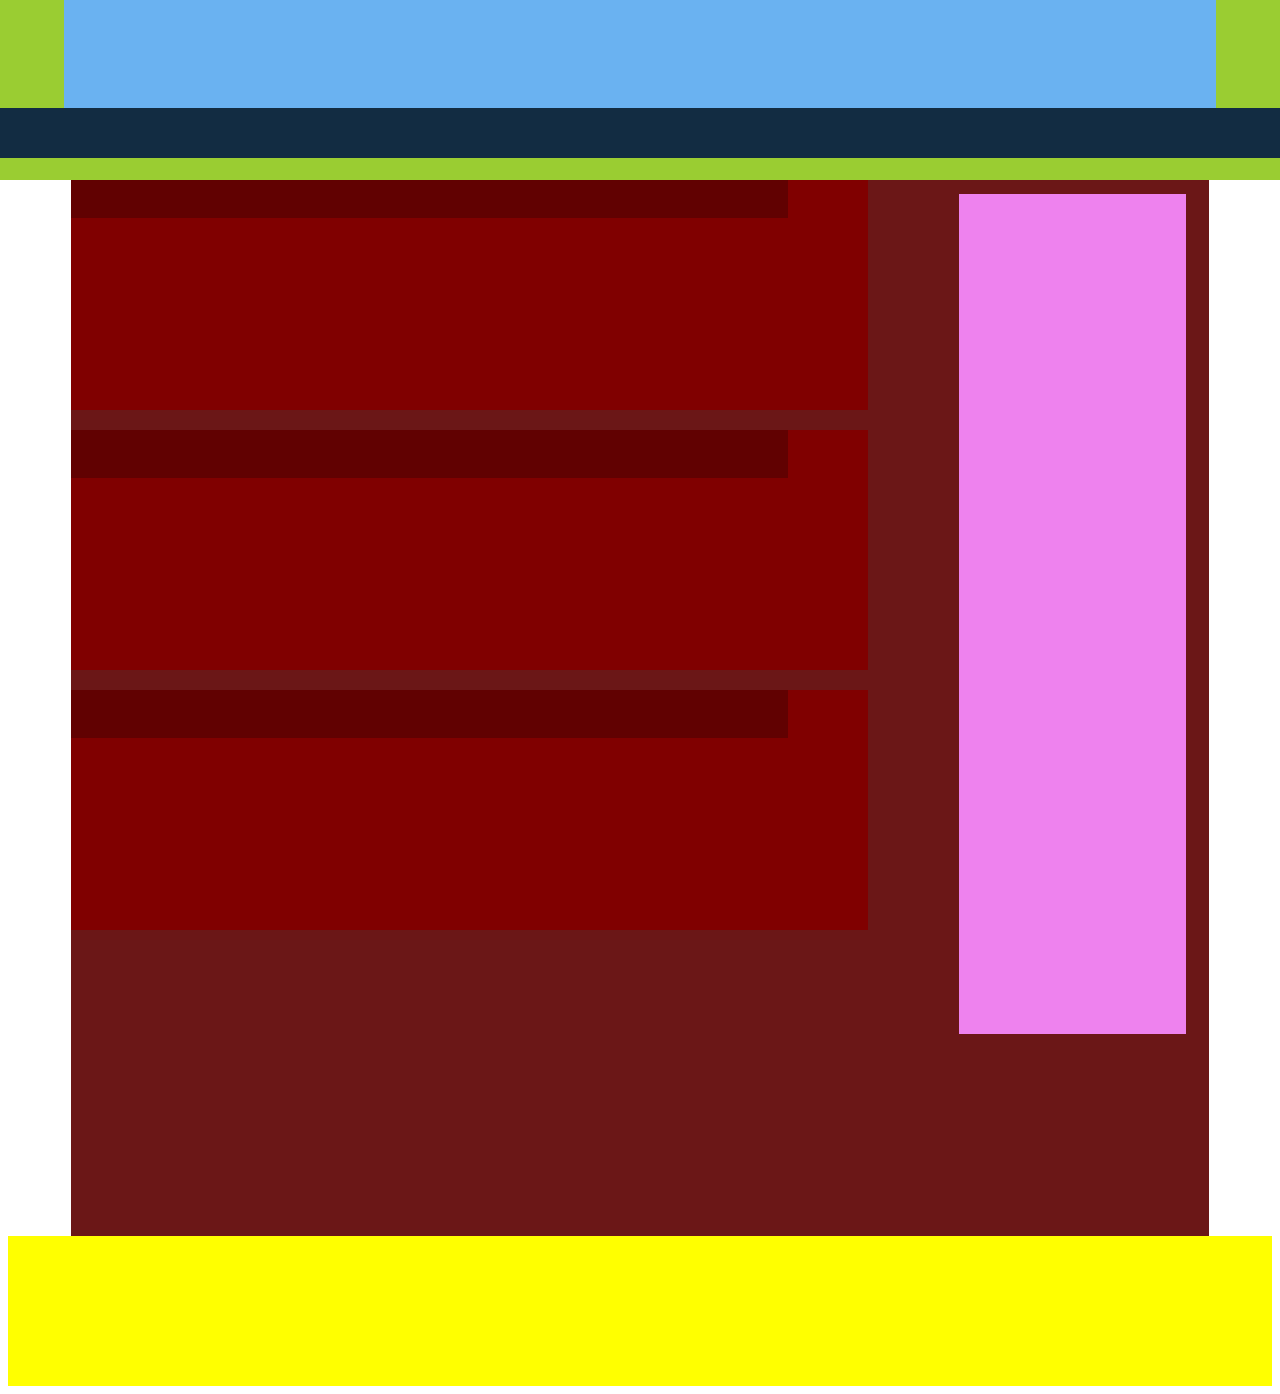
<file: Blocos/index.html>
<!DOCTYPE html>
<html lang="en">
<head>
    <meta charset="UTF-8">
    <title>Document</title>
    <link rel="stylesheet" href="style.css">
</head>

<body>
    <header>
      <h1></h1>
      <nav>
        <ul id="navegacao">
        </ul>
      </nav>
    </header>
    <main>
      <section>
        <h2></h2>
        <article></article>
      </section>
      <section>
        <h2></h2>
        <article></article>
      </section>
      <section>
        <h2></h2>
        <article></article>
      </section>
      <aside>
        <ol></ol>
      </aside>
    </main>
    <footer>
      <article></article>
      <nav>
        <ul></ul>
      </nav>
    </footer>
    
</body>
</html>
</file>
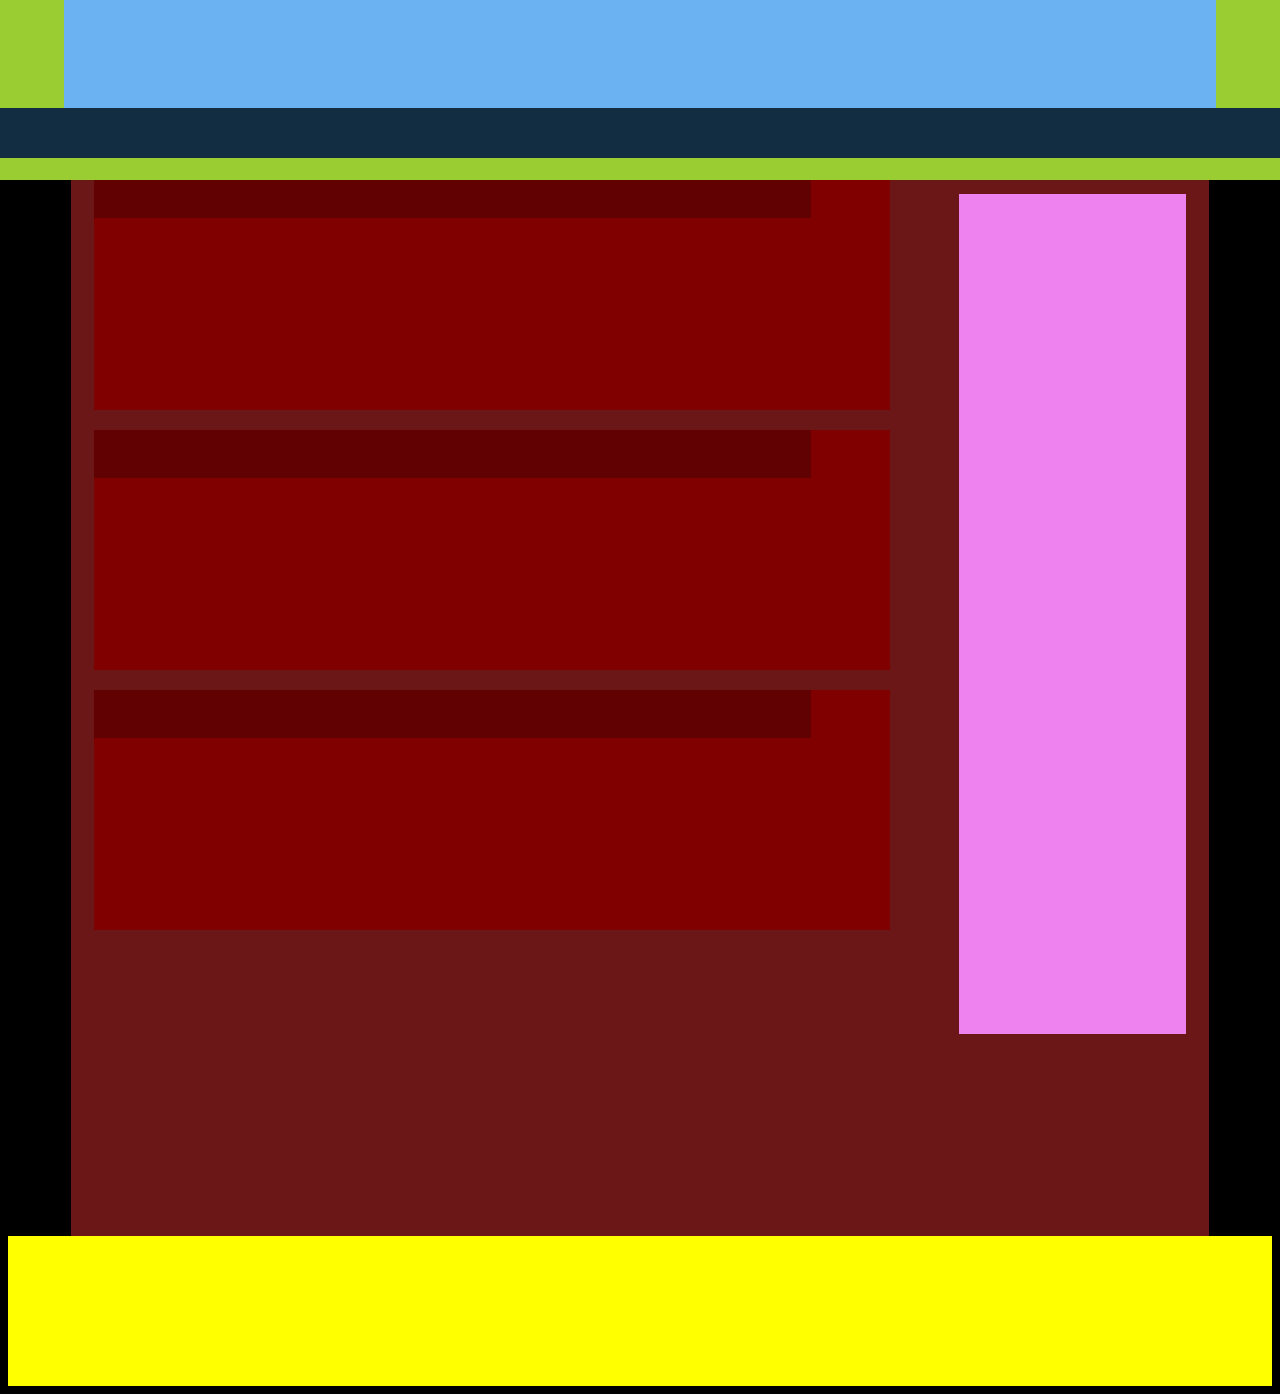
<file: Blocos/Layout-01.html>
<!DOCTYPE html>
<html lang="en">
<head>
    <meta charset="UTF-8">
    <title>Layout 01</title>
    <link rel="stylesheet" href="Layout-style01.css">
</head>

<body>
    <header>
      <h1></h1>
      <nav>
        <ul id="navegacao">
        </ul>
      </nav>
    </header>
    <main>
      <section>
        <h2></h2>
        <article></article>
      </section>
      <section>
        <h2></h2>
        <article></article>
      </section>
      <section>
        <h2></h2>
        <article></article>
      </section>
      <aside>
        <ol></ol>
      </aside>
    </main>
    <footer>
      <article></article>
      <nav>
        <ul></ul>
      </nav>
    </footer>
</body>
</html>
</file>
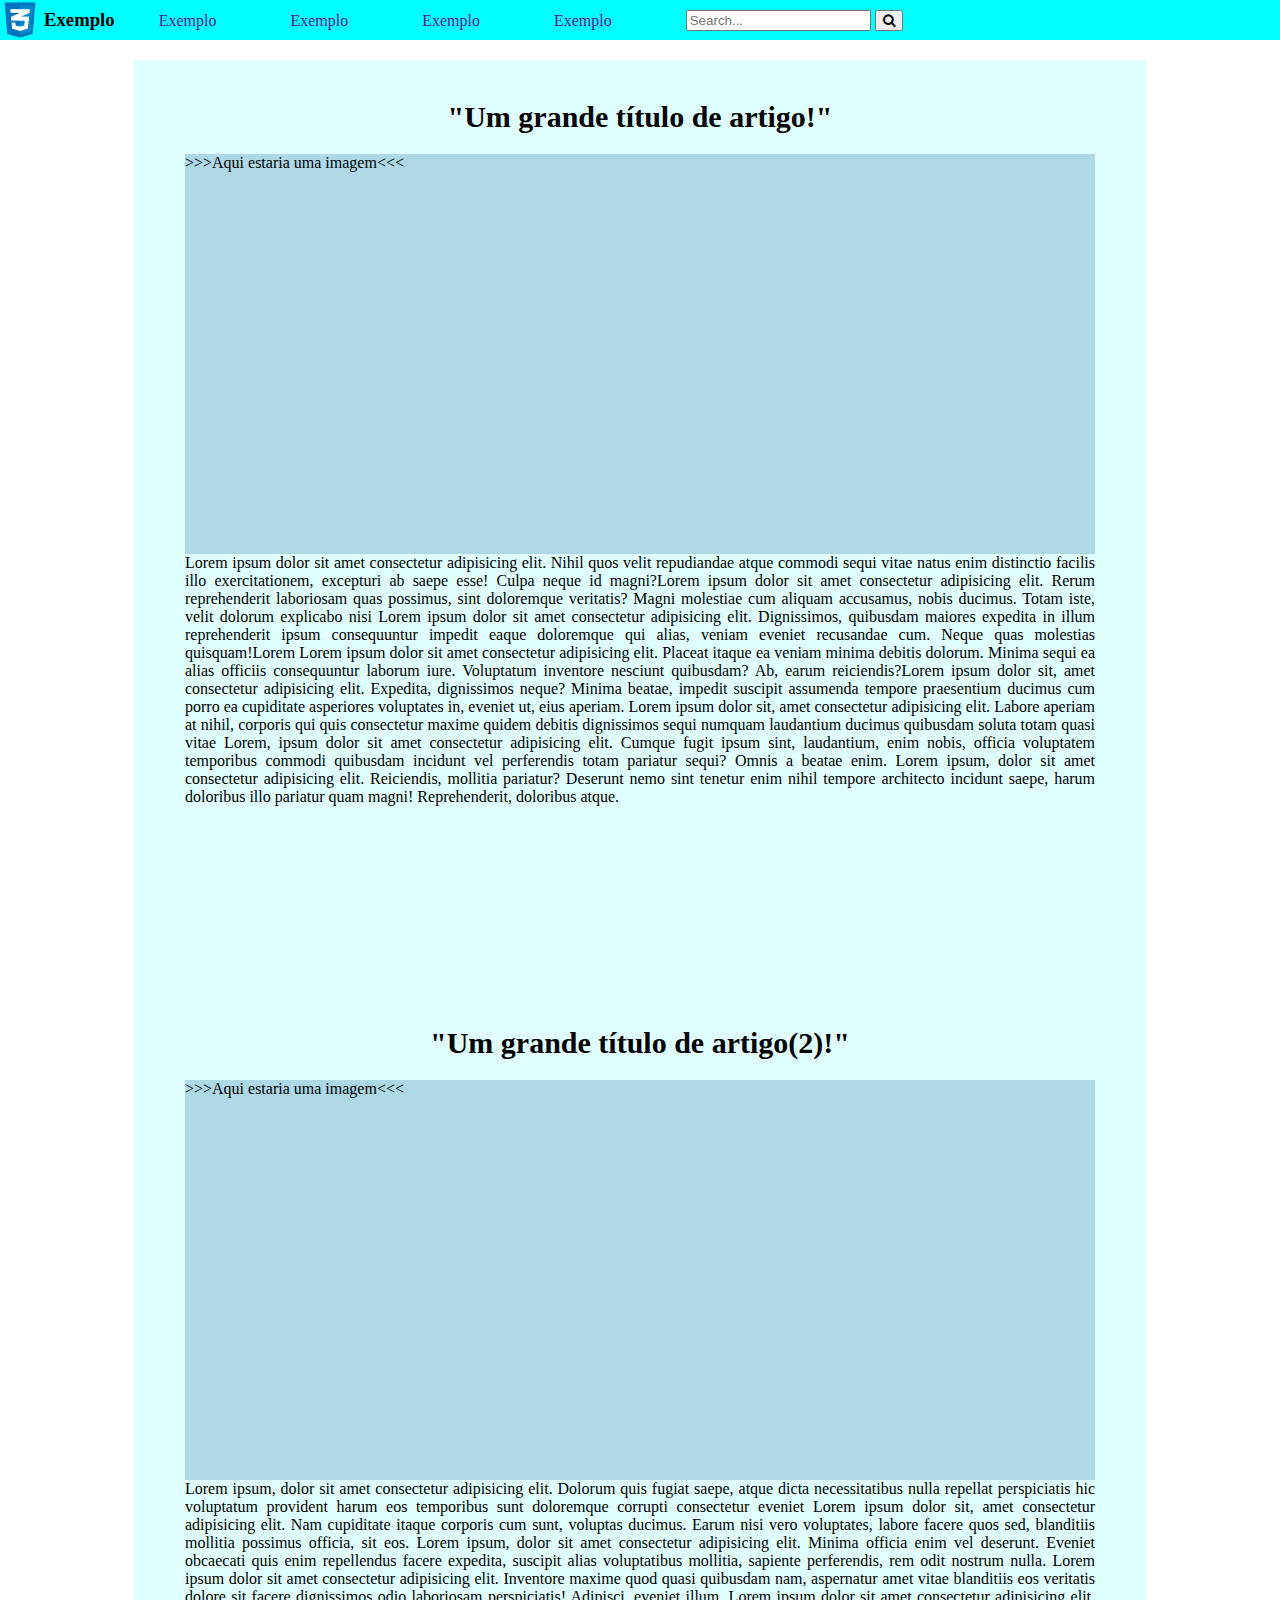
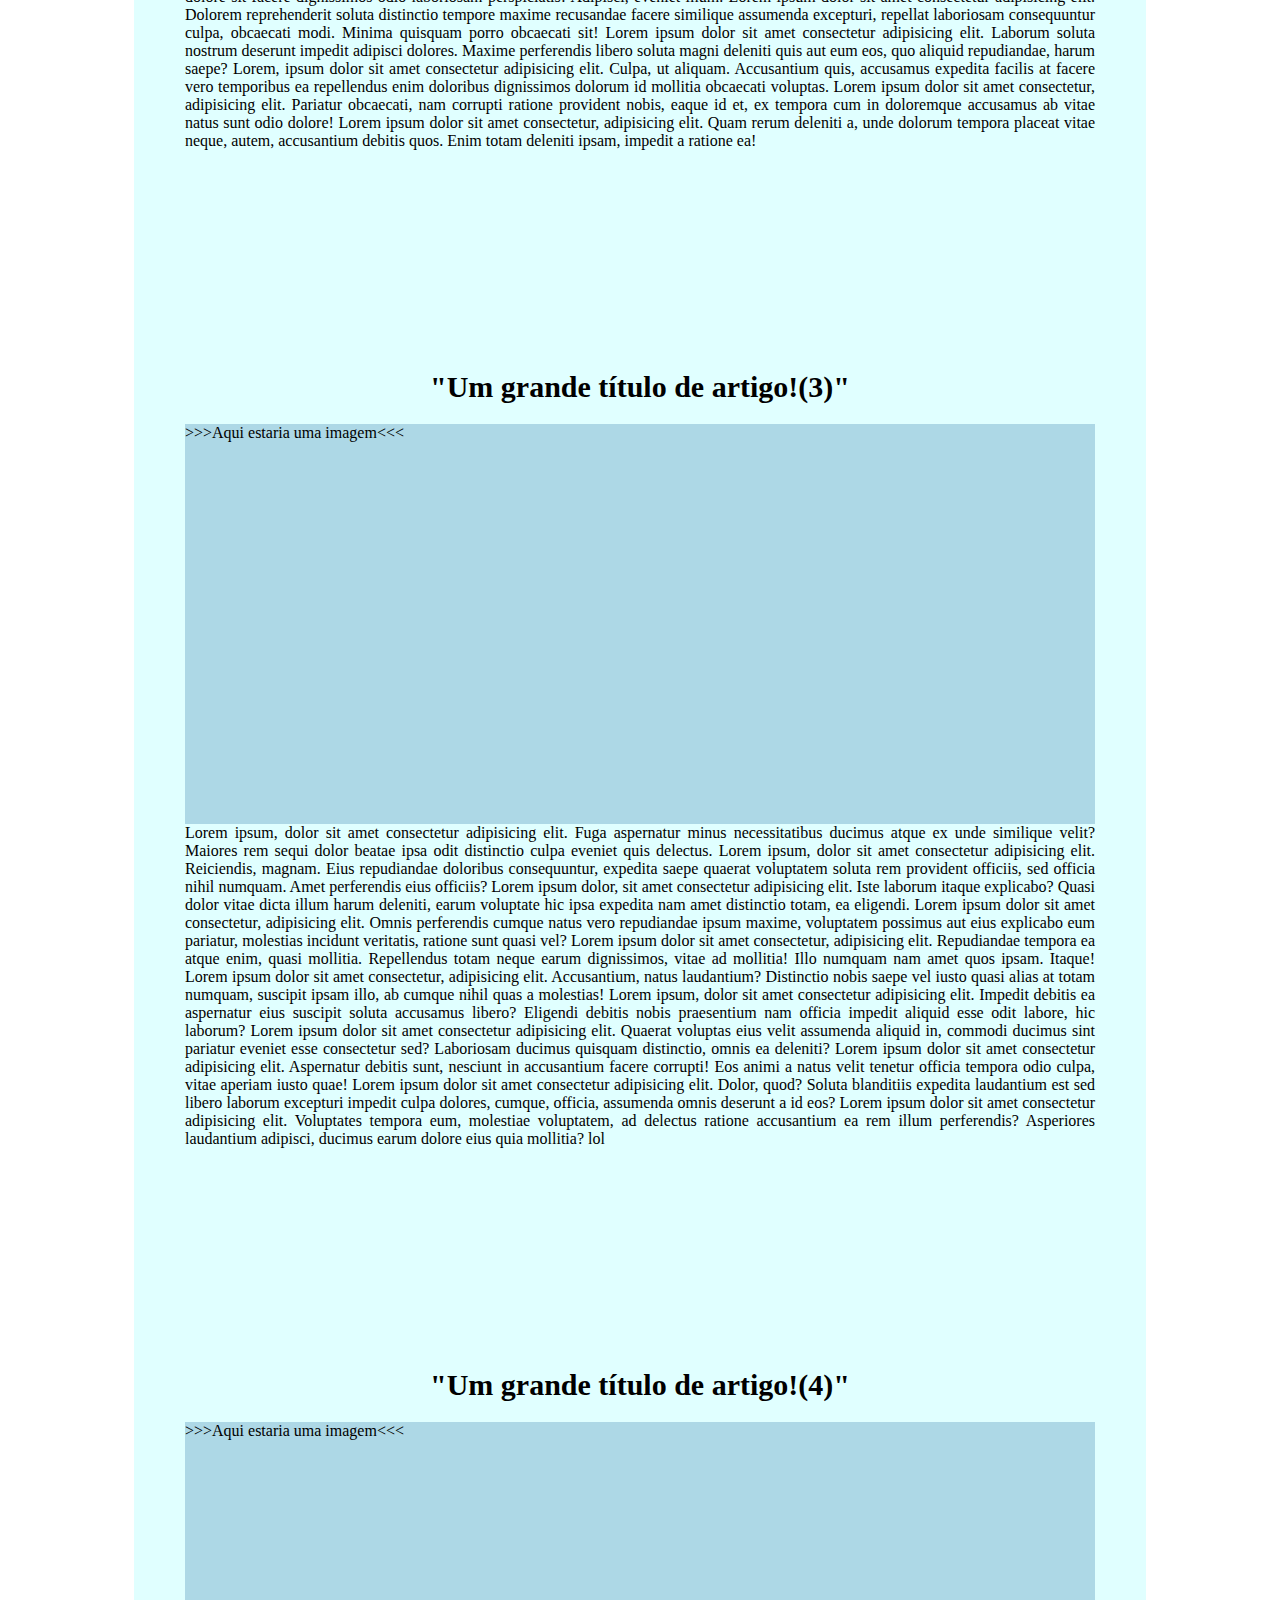
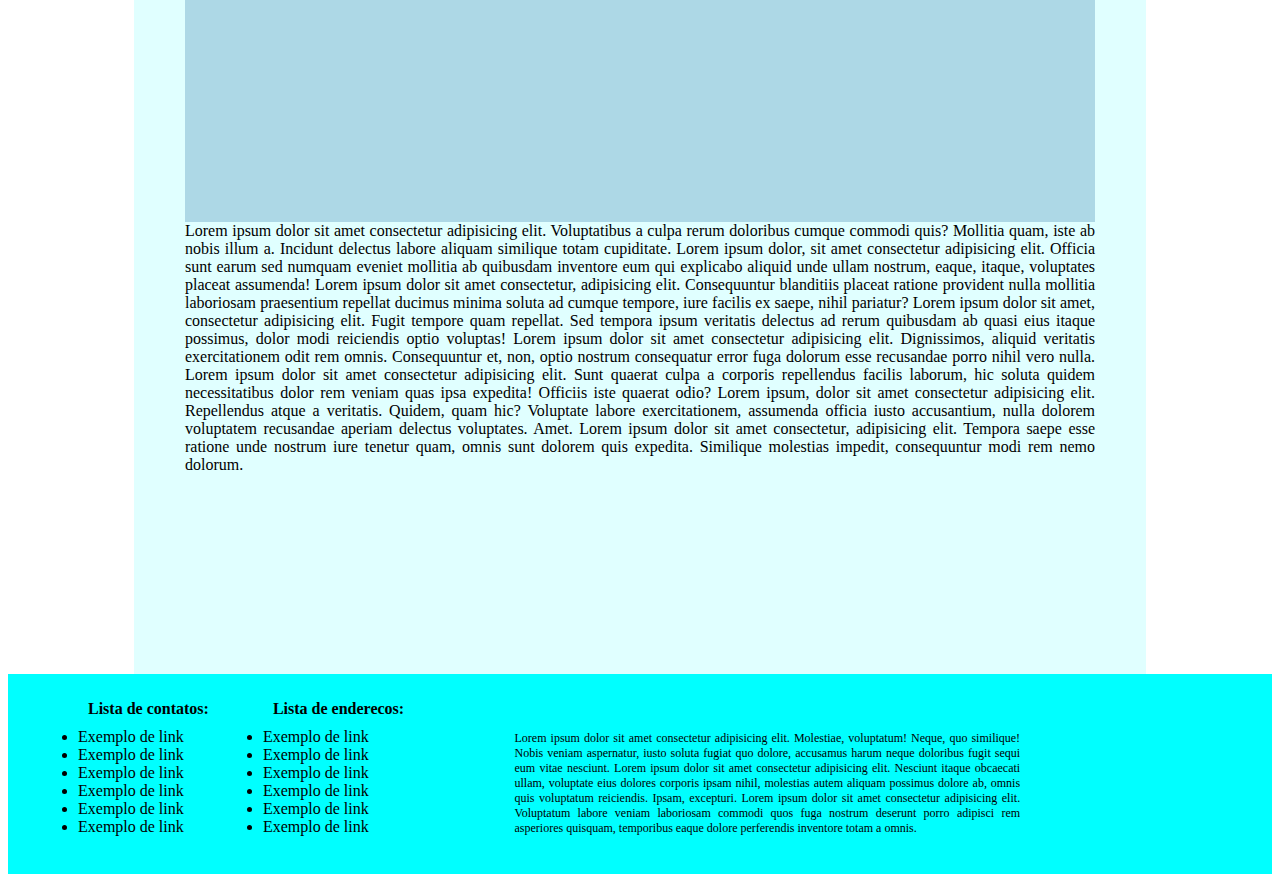
<file: Blocos/Layout-02.html>
<!DOCTYPE html>
<html lang="en">
<head>
    <meta charset="UTF-8">
    <link rel="stylesheet" href="Layout-style02.css">
    <title>Layout 02</title>
    <link rel="stylesheet" href="https://cdnjs.cloudflare.com/ajax/libs/font-awesome/4.7.0/css/font-awesome.min.css">
</head>
<body>
    <header>
        <nav>
            <img class="nav nav-img" src="./Imagens/Css-logo.png" alt="Logotipo do Css">
            <h3 class="nav">Exemplo</h3>
            <ul class="nav">
                <li class="nav"><a href="">Exemplo</a></li>
                <li class="nav"><a href="">Exemplo</a></li>
                <li class="nav"><a href="">Exemplo</a></li>
                <li class="nav"><a href="">Exemplo</a></li>
            </ul>
            <form class="nav" action="Javascript_entra_aqui!" target="_blank">
                <input type="text" placeholder="Search..." name="search">
                <button type="submit"><i class="fa fa-search"></i></button>
                <!-- class="fa fa-search" se refere ao icone retirado do link cloudflare -->
              </form>

        </nav>
    </header>
    <main>
        <section>
            <h1>"Um grande título de artigo!"</h1>
            <div id="imagem"> >>>Aqui estaria uma imagem<<< </div>
            <p>Lorem ipsum dolor sit amet consectetur adipisicing elit. Nihil quos velit repudiandae atque commodi sequi vitae natus enim distinctio facilis illo exercitationem, excepturi ab saepe esse! Culpa neque id magni?Lorem ipsum dolor sit amet consectetur adipisicing elit. Rerum reprehenderit laboriosam quas possimus, sint doloremque veritatis? Magni molestiae cum aliquam accusamus, nobis ducimus. Totam iste, velit dolorum explicabo nisi Lorem ipsum dolor sit amet consectetur adipisicing elit. Dignissimos, quibusdam maiores expedita in illum reprehenderit ipsum consequuntur impedit eaque doloremque qui alias, veniam eveniet recusandae cum. Neque quas molestias quisquam!Lorem Lorem ipsum dolor sit amet consectetur adipisicing elit. Placeat itaque ea veniam minima debitis dolorum. Minima sequi ea alias officiis consequuntur laborum iure. Voluptatum inventore nesciunt quibusdam? Ab, earum reiciendis?Lorem ipsum dolor sit, amet consectetur adipisicing elit. Expedita, dignissimos neque? Minima beatae, impedit suscipit assumenda tempore praesentium ducimus cum porro ea cupiditate asperiores voluptates in, eveniet ut, eius aperiam. Lorem ipsum dolor sit, amet consectetur adipisicing elit. Labore aperiam at nihil, corporis qui quis consectetur maxime quidem debitis dignissimos sequi numquam laudantium ducimus quibusdam soluta totam quasi vitae Lorem, ipsum dolor sit amet consectetur adipisicing elit. Cumque fugit ipsum sint, laudantium, enim nobis, officia voluptatem temporibus commodi quibusdam incidunt vel perferendis totam pariatur sequi? Omnis a beatae enim. Lorem ipsum, dolor sit amet consectetur adipisicing elit. Reiciendis, mollitia pariatur? Deserunt nemo sint tenetur enim nihil tempore architecto incidunt saepe, harum doloribus illo pariatur quam magni! Reprehenderit, doloribus atque.
            </p>
        </section>
        <section>
            <h1>"Um grande título de artigo(2)!"</h1>
            <div id="imagem"> >>>Aqui estaria uma imagem<<< </div>
            <p>Lorem ipsum, dolor sit amet consectetur adipisicing elit. Dolorum quis fugiat saepe, atque dicta necessitatibus nulla repellat perspiciatis hic voluptatum provident harum eos temporibus sunt doloremque corrupti consectetur eveniet Lorem ipsum dolor sit, amet consectetur adipisicing elit. Nam cupiditate itaque corporis cum sunt, voluptas ducimus. Earum nisi vero voluptates, labore facere quos sed, blanditiis mollitia possimus officia, sit eos. Lorem ipsum, dolor sit amet consectetur adipisicing elit. Minima officia enim vel deserunt. Eveniet obcaecati quis enim repellendus facere expedita, suscipit alias voluptatibus mollitia, sapiente perferendis, rem odit nostrum nulla. Lorem ipsum dolor sit amet consectetur adipisicing elit. Inventore maxime quod quasi quibusdam nam, aspernatur amet vitae blanditiis eos veritatis dolore sit facere dignissimos odio laboriosam perspiciatis! Adipisci, eveniet illum. Lorem ipsum dolor sit amet consectetur adipisicing elit. Dolorem reprehenderit soluta distinctio tempore maxime recusandae facere similique assumenda excepturi, repellat laboriosam consequuntur culpa, obcaecati modi. Minima quisquam porro obcaecati sit! Lorem ipsum dolor sit amet consectetur adipisicing elit. Laborum soluta nostrum deserunt impedit adipisci dolores. Maxime perferendis libero soluta magni deleniti quis aut eum eos, quo aliquid repudiandae, harum saepe? Lorem, ipsum dolor sit amet consectetur adipisicing elit. Culpa, ut aliquam. Accusantium quis, accusamus expedita facilis at facere vero temporibus ea repellendus enim doloribus dignissimos dolorum id mollitia obcaecati voluptas. Lorem ipsum dolor sit amet consectetur, adipisicing elit. Pariatur obcaecati, nam corrupti ratione provident nobis, eaque id et, ex tempora cum in doloremque accusamus ab vitae natus sunt odio dolore! Lorem ipsum dolor sit amet consectetur, adipisicing elit. Quam rerum deleniti a, unde dolorum tempora placeat vitae neque, autem, accusantium debitis quos. Enim totam deleniti ipsam, impedit a ratione ea!
            </p>
        </section>
        <section>
            <h1>"Um grande título de artigo!(3)"</h1>
            <div id="imagem"> >>>Aqui estaria uma imagem<<< </div>
            <p>Lorem ipsum, dolor sit amet consectetur adipisicing elit. Fuga aspernatur minus necessitatibus ducimus atque ex unde similique velit? Maiores rem sequi dolor beatae ipsa odit distinctio culpa eveniet quis delectus. Lorem ipsum, dolor sit amet consectetur adipisicing elit. Reiciendis, magnam. Eius repudiandae doloribus consequuntur, expedita saepe quaerat voluptatem soluta rem provident officiis, sed officia nihil numquam. Amet perferendis eius officiis? Lorem ipsum dolor, sit amet consectetur adipisicing elit. Iste laborum itaque explicabo? Quasi dolor vitae dicta illum harum deleniti, earum voluptate hic ipsa expedita nam amet distinctio totam, ea eligendi. Lorem ipsum dolor sit amet consectetur, adipisicing elit. Omnis perferendis cumque natus vero repudiandae ipsum maxime, voluptatem possimus aut eius explicabo eum pariatur, molestias incidunt veritatis, ratione sunt quasi vel? Lorem ipsum dolor sit amet consectetur, adipisicing elit. Repudiandae tempora ea atque enim, quasi mollitia. Repellendus totam neque earum dignissimos, vitae ad mollitia! Illo numquam nam amet quos ipsam. Itaque! Lorem ipsum dolor sit amet consectetur, adipisicing elit. Accusantium, natus laudantium? Distinctio nobis saepe vel iusto quasi alias at totam numquam, suscipit ipsam illo, ab cumque nihil quas a molestias! Lorem ipsum, dolor sit amet consectetur adipisicing elit. Impedit debitis ea aspernatur eius suscipit soluta accusamus libero? Eligendi debitis nobis praesentium nam officia impedit aliquid esse odit labore, hic laborum? Lorem ipsum dolor sit amet consectetur adipisicing elit. Quaerat voluptas eius velit assumenda aliquid in, commodi ducimus sint pariatur eveniet esse consectetur sed? Laboriosam ducimus quisquam distinctio, omnis ea deleniti? Lorem ipsum dolor sit amet consectetur adipisicing elit. Aspernatur debitis sunt, nesciunt in accusantium facere corrupti! Eos animi a natus velit tenetur officia tempora odio culpa, vitae aperiam iusto quae! Lorem ipsum dolor sit amet consectetur adipisicing elit. Dolor, quod? Soluta blanditiis expedita laudantium est sed libero laborum excepturi impedit culpa dolores, cumque, officia, assumenda omnis deserunt a id eos? Lorem ipsum dolor sit amet consectetur adipisicing elit. Voluptates tempora eum, molestiae voluptatem, ad delectus ratione accusantium ea rem illum perferendis? Asperiores laudantium adipisci, ducimus earum dolore eius quia mollitia? lol
            </p>
        </section>
        <section>
            <h1>"Um grande título de artigo!(4)"</h1>
            <div id="imagem"> >>>Aqui estaria uma imagem<<< </div>
            <p>Lorem ipsum dolor sit amet consectetur adipisicing elit. Voluptatibus a culpa rerum doloribus cumque commodi quis? Mollitia quam, iste ab nobis illum a. Incidunt delectus labore aliquam similique totam cupiditate. Lorem ipsum dolor, sit amet consectetur adipisicing elit. Officia sunt earum sed numquam eveniet mollitia ab quibusdam inventore eum qui explicabo aliquid unde ullam nostrum, eaque, itaque, voluptates placeat assumenda! Lorem ipsum dolor sit amet consectetur, adipisicing elit. Consequuntur blanditiis placeat ratione provident nulla mollitia laboriosam praesentium repellat ducimus minima soluta ad cumque tempore, iure facilis ex saepe, nihil pariatur? Lorem ipsum dolor sit amet, consectetur adipisicing elit. Fugit tempore quam repellat. Sed tempora ipsum veritatis delectus ad rerum quibusdam ab quasi eius itaque possimus, dolor modi reiciendis optio voluptas! Lorem ipsum dolor sit amet consectetur adipisicing elit. Dignissimos, aliquid veritatis exercitationem odit rem omnis. Consequuntur et, non, optio nostrum consequatur error fuga dolorum esse recusandae porro nihil vero nulla. Lorem ipsum dolor sit amet consectetur adipisicing elit. Sunt quaerat culpa a corporis repellendus facilis laborum, hic soluta quidem necessitatibus dolor rem veniam quas ipsa expedita! Officiis iste quaerat odio? Lorem ipsum, dolor sit amet consectetur adipisicing elit. Repellendus atque a veritatis. Quidem, quam hic? Voluptate labore exercitationem, assumenda officia iusto accusantium, nulla dolorem voluptatem recusandae aperiam delectus voluptates. Amet. Lorem ipsum dolor sit amet consectetur, adipisicing elit. Tempora saepe esse ratione unde nostrum iure tenetur quam, omnis sunt dolorem quis expedita. Similique molestias impedit, consequuntur modi rem nemo dolorum. </p>
        </section>
        
    </main>
    <footer>  
        <ul class="contato"> 
            <h4 class="listas">Lista de contatos:</h4>
            <li class="">Exemplo de link</li>
            <li class="">Exemplo de link</li>
            <li class="">Exemplo de link</li>
            <li class="">Exemplo de link</li>          
            <li class="">Exemplo de link</li>
            <li class="">Exemplo de link</li>
        </ul>
            <ul class="enderecos"> 
            <h4 class="listas">Lista de enderecos:</h4>
            <li class="">Exemplo de link</li>
            <li class="">Exemplo de link</li>
            <li class="">Exemplo de link</li>
            <li class="">Exemplo de link</li>          
            <li class="">Exemplo de link</li>
            <li class="">Exemplo de link</li>
        </ul>
        <p>Lorem ipsum dolor sit amet consectetur adipisicing elit. Molestiae, voluptatum! Neque, quo similique! Nobis veniam aspernatur, iusto soluta fugiat quo dolore, accusamus harum neque doloribus fugit sequi eum vitae nesciunt. Lorem ipsum dolor sit amet consectetur adipisicing elit. Nesciunt itaque obcaecati ullam, voluptate eius dolores corporis ipsam nihil, molestias autem aliquam possimus dolore ab, omnis quis voluptatum reiciendis. Ipsam, excepturi. Lorem ipsum dolor sit amet consectetur adipisicing elit. Voluptatum labore veniam laboriosam commodi quos fuga nostrum deserunt porro adipisci rem asperiores quisquam, temporibus eaque dolore perferendis inventore totam a omnis.</p>
    </footer>
</body>
</html>
</file>
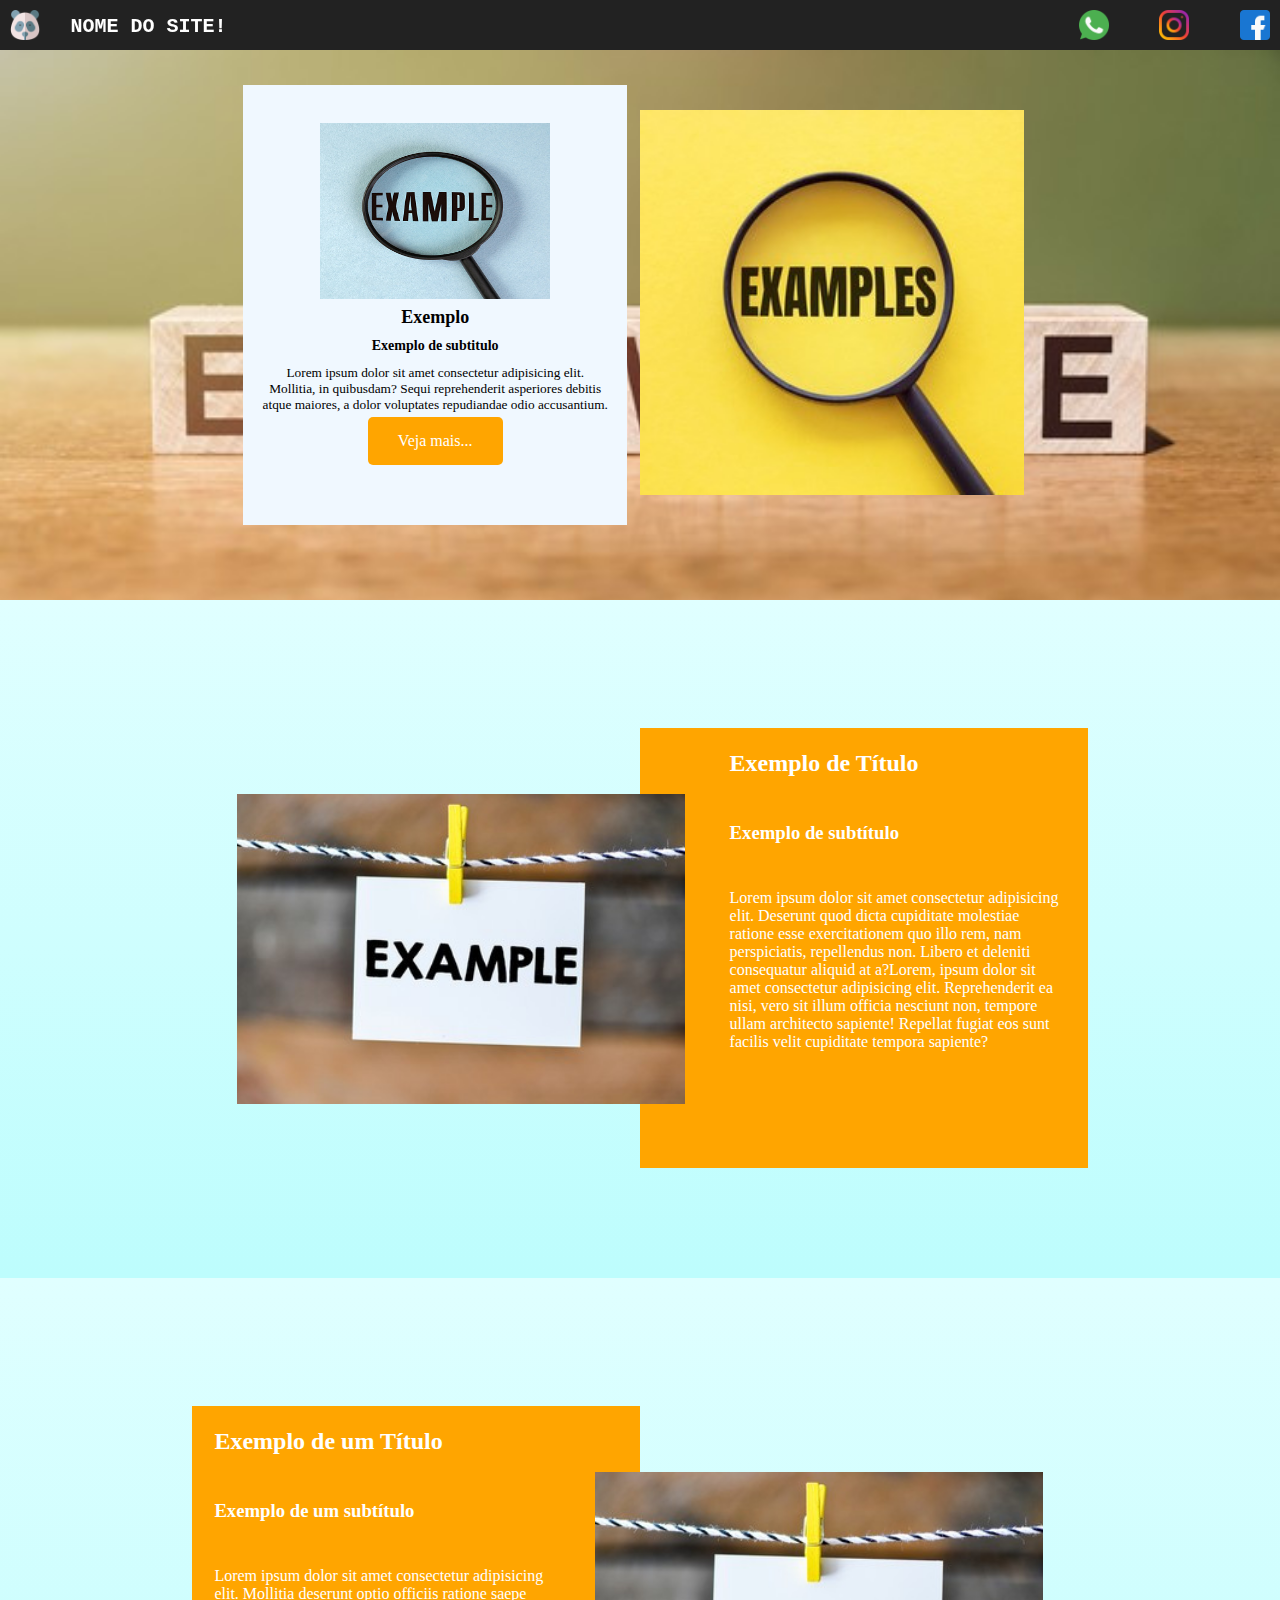
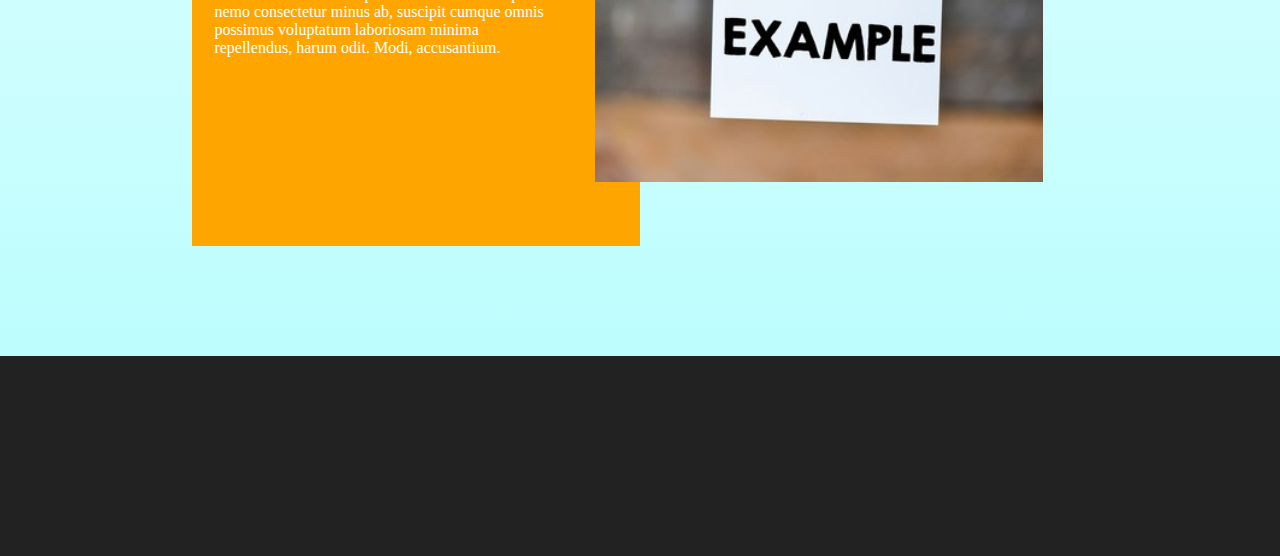
<file: Blocos/Layout-03.html>
<!DOCTYPE html>
<html lang="pt-br">
<head>
    <meta charset="UTF-8">
    <title>Layout ZigZag</title>
    <link rel="stylesheet" href="Layout-style03.css">
</head>
<body>
    <header>
      <div id="cabeca">
        <img class="panda" style="background-color: transparent;" src="./Imagens/panda.png" alt="descrição do icone">
        <h4 id="nomedosite">NOME DO SITE!</h4>
          <img class="icones" src="./Imagens/facebook.png" alt="descrição do icone">
          <img class="icones" src="./Imagens/instagram.png" alt="descrição do icone">
          <img class="icones" src="./Imagens/whatsapp.png" alt="descrição do icone">
      </div>
        <div id="background">
            <section id="cabecalho">
              <img id="pequena" src="./Imagens/exemplo2.jpg" alt="descrição da imagem">
              <section id="texto-header">
                <h2>Exemplo</h2>
                <h4>Exemplo de subtitulo</h4>
                <p>Lorem ipsum dolor sit amet consectetur adipisicing elit. Mollitia, in quibusdam? Sequi reprehenderit asperiores debitis atque maiores, a dolor voluptates repudiandae odio accusantium. </p>
                <a href="http://www.google.com" target="_blank" class="button"> Veja mais...</a>
              </section>
            </section>
            <div id="divisao-imagem">
              <img id="grande" src="./Imagens/exemplo3.jpg" alt="descrição da imagem">
            </div>
        </div>
    </header>
    <main>
      <section id="section01">
        <div id="infos01">
          <div class="imagem01"><img class="imagem" src="./Imagens/exemplo.jpg" alt="descrição da imagem"></div>
          
          <div id="direita01">
            <h2 class="textos01">Exemplo de Título</h2>
            <h3 class="textos01">Exemplo de subtítulo</h3>
            <p class="textos01">Lorem ipsum dolor sit amet consectetur adipisicing elit. Deserunt quod dicta cupiditate molestiae ratione esse exercitationem quo illo rem, nam perspiciatis, repellendus non. Libero et deleniti consequatur aliquid at a?Lorem, ipsum dolor sit amet consectetur adipisicing elit. Reprehenderit ea nisi, vero sit illum officia nesciunt non, tempore ullam architecto sapiente! Repellat fugiat eos sunt facilis velit cupiditate tempora sapiente?</p>

          </div>
        </div>
      </section>
      <section id="section02">
        <div id="infos02">
          <div class="imagem02"> <img class="imagem" src="./Imagens/exemplo.jpg" alt="descrição da imagem"> </div>

          <div id="esquerda02">
            <h2 class="textos02">Exemplo de um Título</h2>
            <h3 class="textos02">Exemplo de um subtítulo</h3>
            <p class="textos02">Lorem ipsum dolor sit amet consectetur adipisicing elit. Mollitia deserunt optio officiis ratione saepe nemo consectetur minus ab, suscipit cumque omnis possimus voluptatum laboriosam minima repellendus, harum odit. Modi, accusantium.</p>

          </div>
        </div>
      </section>
    </main>
    <footer>
      
    </footer>
    
</body>
</html>
</file>
<file: Blocos/style.css>
header {
    background-color: yellowgreen;
    position: fixed;
    top: 0%;
    left: 0%;
    width: 100%;
    height: 20%;
    z-index: 1;
}

header h1 {
    background-color: rgb(106, 178, 241);
    width: 90%;
    height: 60%;
    margin: auto;
}

header ul {
    background-color: rgb(18, 44, 66);
    width: 100%;
    height: 50px;
    margin: auto;
}

main {
    background-color: rgb(107, 23, 23);
    position: relative;
    top: 150px;
    width: 90%;
    height: 1200px;
    margin: auto;
}

section {
    background-color: maroon;
    width: 70%;
    height: 20%;
}

section h2 {
    background-color: rgb(97, 1, 1);
    width: 90%;
    height: 20%;
}

aside {
    background-color: violet;
    width: 20%;
    height: 70%;
    position: absolute;
    top: 2%;
    left: 78%;
}

footer {
    background-color: yellow;
    width: 100%;
    height: 150px;
    position: relative;
    margin: 0;
}
</file>
<file: Blocos/Layout-style01.css>
*{
    background-color: black;
}

header {
    background-color: yellowgreen;
    position: fixed;
    top: 0%;
    left: 0%;
    width: 100%;
    height: 20%;
    z-index: 1;
}

header h1 {
    background-color: rgb(106, 178, 241);
    width: 90%;
    height: 60%;
    margin: auto;
}

header ul {
    background-color: rgb(18, 44, 66);
    width: 100%;
    height: 50px;
    margin: auto;
}

main {
    background-color: rgb(107, 23, 23);
    position: relative;
    top: 150px;
    width: 90%;
    height: 1200px;
    margin: auto;
}

section {
    background-color: maroon;
    width: 70%;
    height: 20%;
    position: relative;
    margin-left: 2%;
}

section h2 {
    background-color: rgb(97, 1, 1);
    width: 90%;
    height: 20%;
}

aside {
    background-color: violet;
    width: 20%;
    height: 70%;
    position: absolute;
    top: 2%;
    left: 78%;
}

footer {
    background-color: yellow;
    width: 100%;
    height: 150px;
    position: relative;
}
</file>
<file: Blocos/Layout-style02.css>
header {
    background-color: cyan;
    position: fixed;
    width: 100%;
    top: 0;
    left: 0;
    z-index: 1;
}

.nav {
    display: inline-block;
    margin: auto;
    vertical-align: middle;
}

.nav-img {
    width: 40px;
}

.nav-search {
   width: 250px ;
}

nav ul li {
    width: fit-content;
    padding-right: 70px;
}

a:link {
    text-decoration: none;
  }

main {
    background-color: lightcyan;
    height: fit-content;
    width: 80%;
    margin: auto;
    position: static;
    margin-top: 60px;
    padding-top: 20px;
}

section h1 {
    text-align: center;
    font-size: 30px;
    margin: 20px ;
}

#imagem {
    width: 90%;
    height: 400px;
    background-color: lightblue;
    margin: auto;
}

section p {
    width: 90%;
    margin: auto;
    text-align: justify;
    padding-bottom: 200px ;
}

footer {
    background-color: cyan;
    width: 100%;
    height: 200px;
    z-index: 1;
    padding-top: 0px;
}


.contato {
    display: inline-block;
    position: relative;
    left: 30px;
}

.enderecos {
    display: inline-block;
    position: relative;
    left: 30px;
}

.listas {
    padding: 0;
    margin: 10px;
}

footer p {
    display: inline-block;
    position: relative;
    font-size: 12px;
    width: 40%;
    margin-left: 10%;
    text-align: justify;
}
</file>
<file: Blocos/Layout-style03.css>
* {
    background-color: aliceblue;
    margin: 0;
}

#background {
    background-image: url(./Imagens/exemplo4.jpg);
    background-repeat: no-repeat;
    background-size: cover;
    background-color: cyan;
    width: 100%;
    height: 550px;
    margin-top: 50px;
}

#cabeca {
    background-color: #222;
    width: 100%;
    height: 50px;
    position: fixed;
    top: 0%;
    z-index: 1;
}

.panda {
    width: 30px;
    padding: 0.8%;
    display: inline;
}

#nomedosite {
    font-family: monospace;
    font-size: 20px;
    display: inline;
    color: white;
    background-color: transparent;
    margin-left: 20px;
    position: fixed;
    top:15px
}

.icones {
    background-color: transparent;
    width: 30px;
    padding: 0.8%;
    margin-left: 30px;
    float: right;
    display: inline-block;
}

#cabecalho {
    width: 30%;
    height: 80%;
    position: inherit;
    margin-left: 19%;
    margin-top: 35px;
    display: inline-block;
    border-collapse: collapse;
}

#pequena {
    background-color: lightblue;
    width: 60%;
    height: 40%;
    margin-left: 20%;
    margin-top: 10%;
}

#texto-header {
    text-align: center;
    width: 90%;
    margin: auto;
}

#texto-header p {
    font-size: smaller;
}

#texto-header h2 {
    font-size: 18px;
    margin: 1%;
}

#texto-header h4 {
    font-size: 14px;
    margin: 3%;
}

.button {
    background-color: orange;
    border: none;
    border-radius: 5px;
    color: white;
    padding: 15px 30px;
    text-align: center;
    text-decoration: none;
    display: inline-block;
    font-size: 16px;
    margin: 4px 2px;
    cursor: pointer;
  }

  #divisao-imagem {
      width: 400px;
      height: 400px;
      width: 30%;
      height: 70%;
      float: right;
      margin-right: 20%;
      margin-top: 60px;
      display: inline-block;
  }

  #grande {
      background-color: lightblue;
      width: 100%;
      height: 100%;
  }

  #section01 {
      width: 100%;
      height: 550px;
      background-image: linear-gradient(lightcyan, rgb(189, 253, 253)) ;  
      padding-top: 10%; 
      
  }

  #infos01 {
      width: 70%;
      height: 80%;
      background-color: transparent;
      margin: auto;  
  }

  .imagem01 {
      display: inline-block;
      width: 50%;
      height: 300px;
      position: relative;
      left:5%;
      top: 15%; 
  }

  .imagem {
      width: 100%;
  }

  #direita01 {
      width: 50%;
      height: 100%;
      background-color: orange;
      float: right;
  }

  .textos01 {
      color: white;
      background-color: orange;
      padding: 5%;
      padding-left: 20%;
      
  
}
#section02 {
    width: 100%;
    height: 550px;
    background-image: linear-gradient(lightcyan, rgb(189, 253, 253)) ;  
    padding-top: 10%; 
    
}

#infos02 {
    width: 70%;
    height: 80%;
    background-color: transparent;
    margin: auto;  
}

.imagem02 {
    display: inline-block;
    width: 50%;
    height: 300px;
    position: relative;
    right:5%;
    top: 15%;
    
}

#esquerda02 {
    width: 50%;
    height: 100%;
    background-color: orange;
    float: left;
}

.textos02 {
    color: white;
    background-color: orange;
    padding: 5%;
    padding-right: 20%;
}

footer {
    width: 100%;
    height: 200px;
    background-color: #222;
}
</file>
